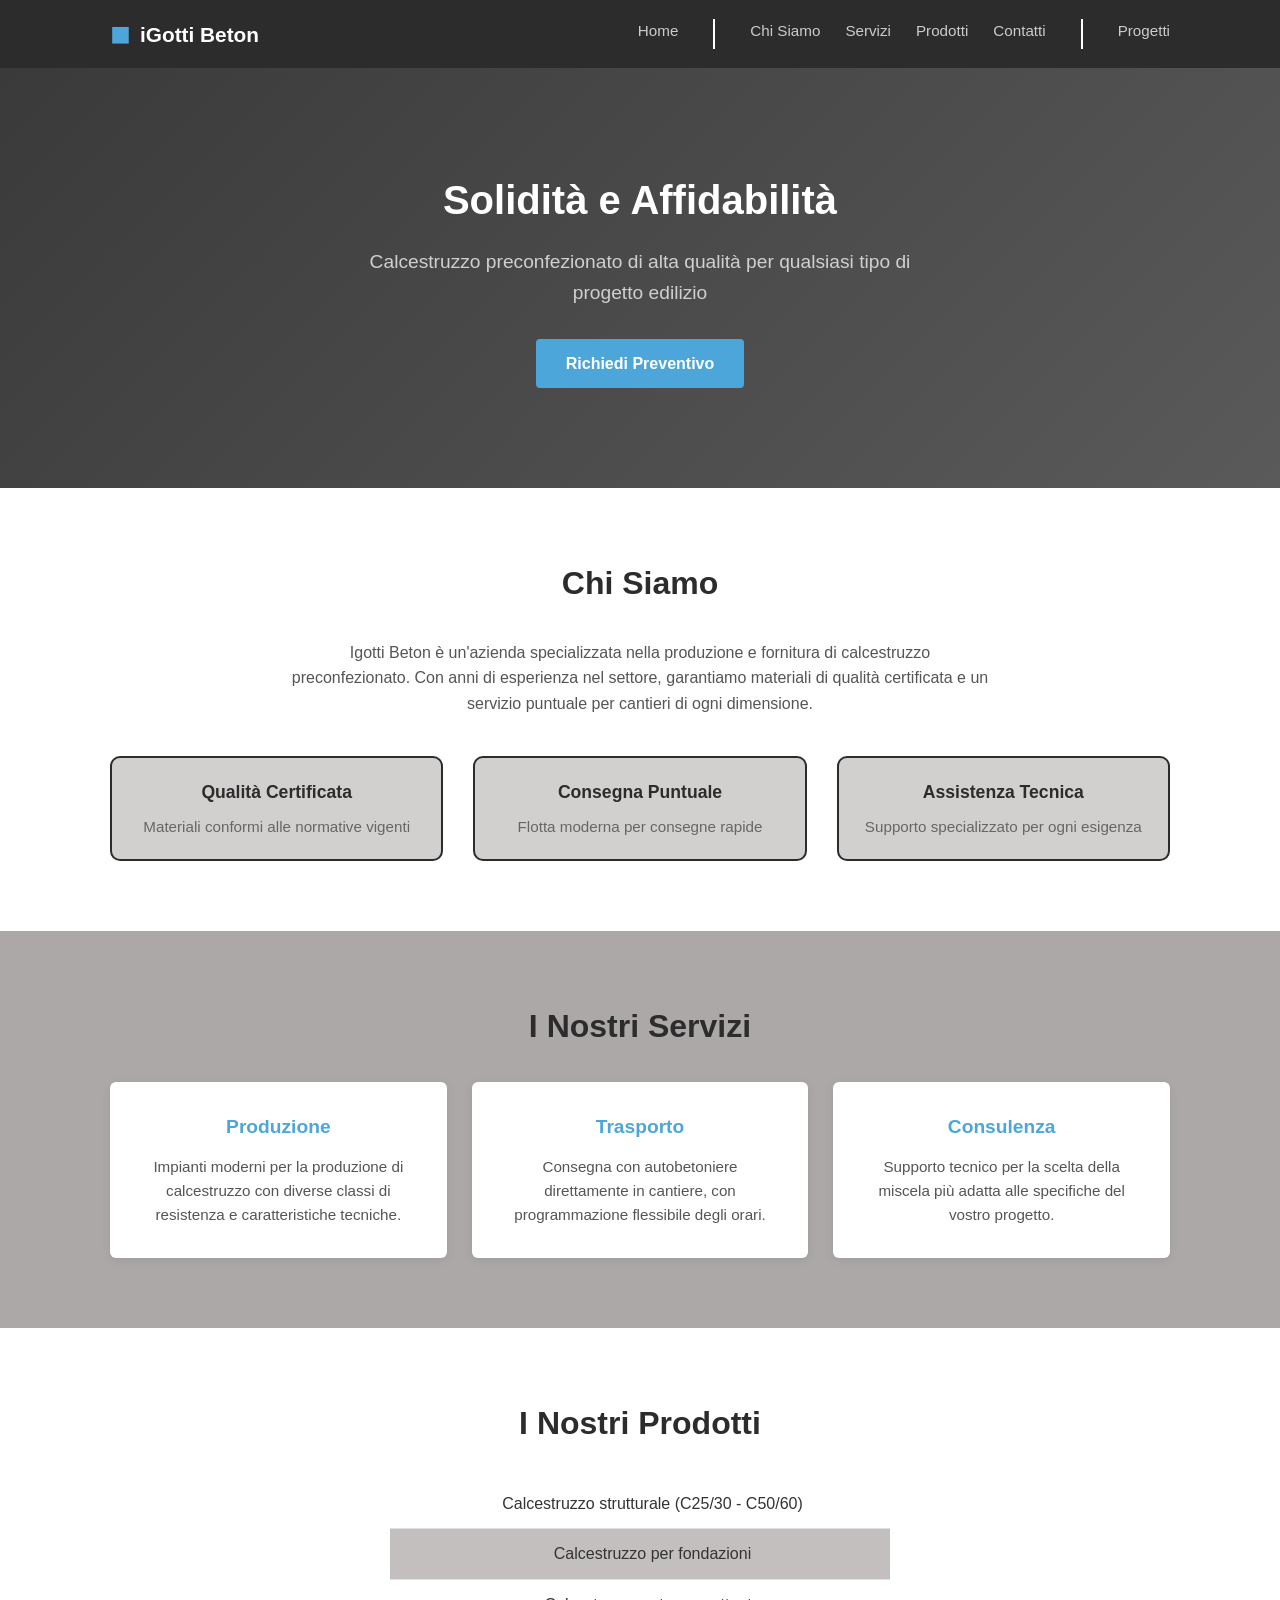
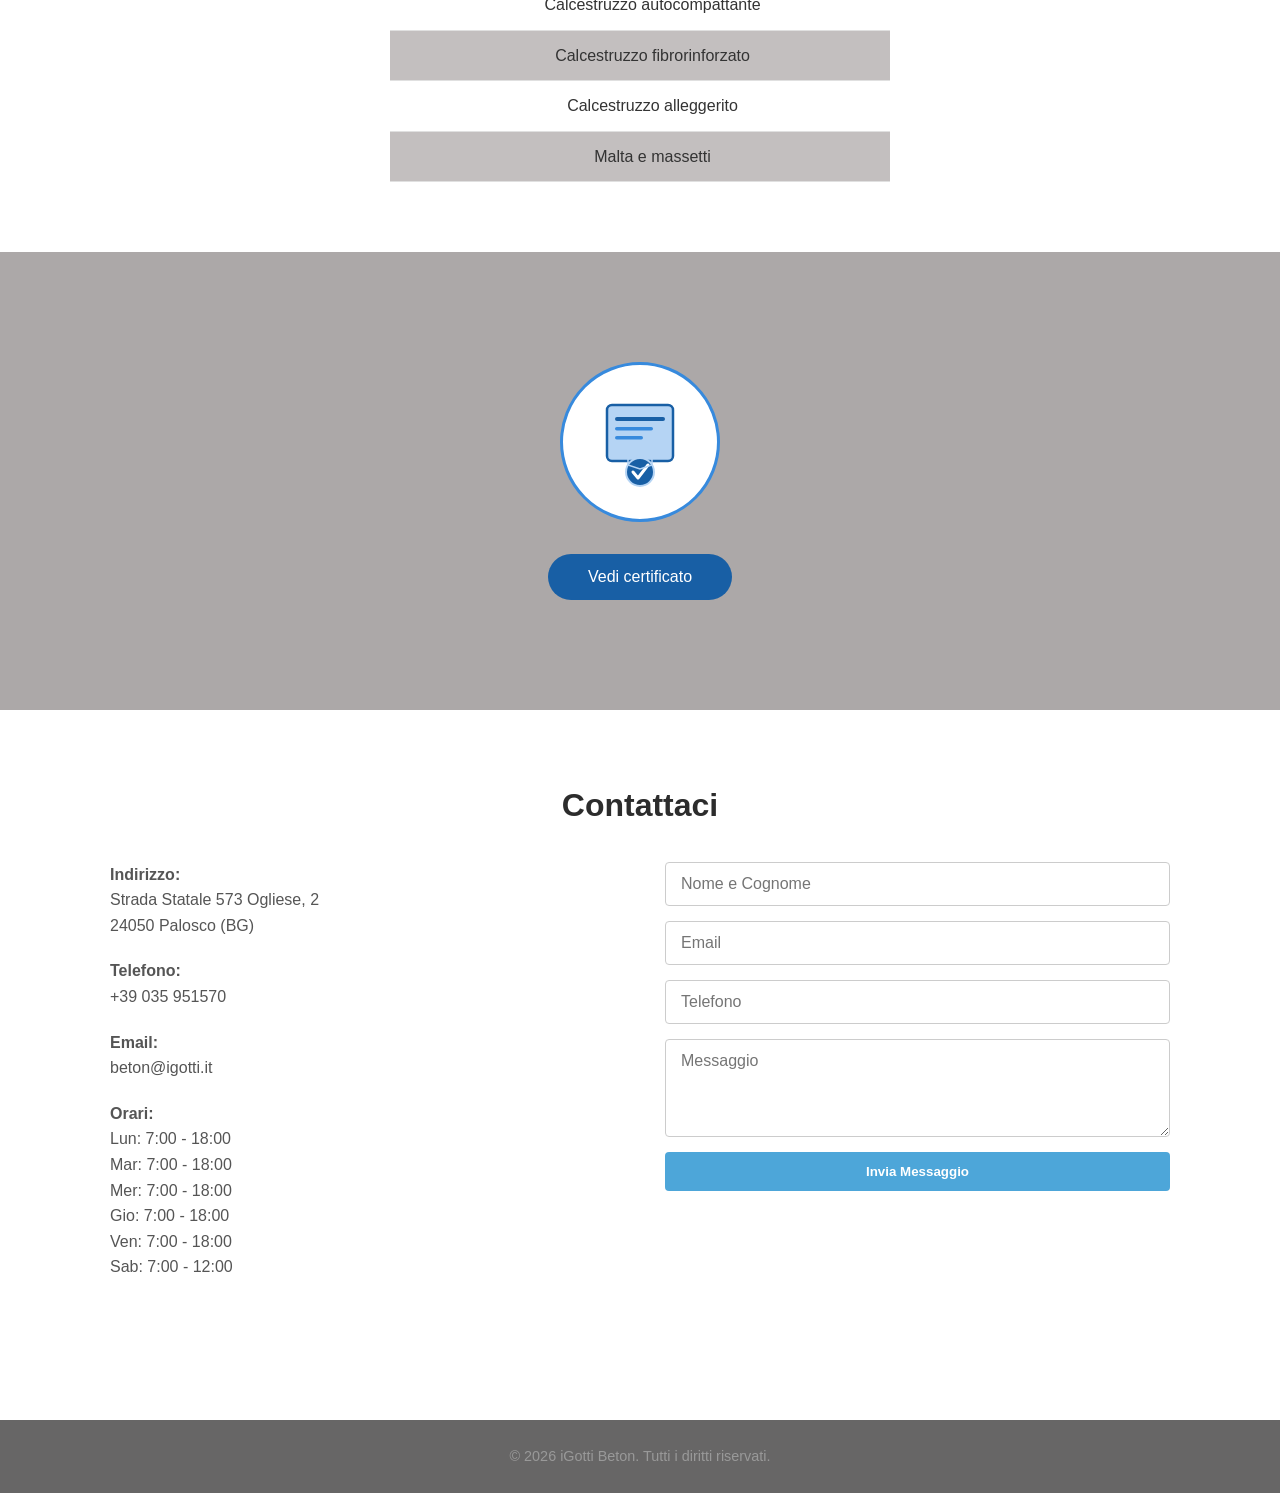
<file: index.html>
<!DOCTYPE html>
<html lang="it">
<head>
  <meta charset="UTF-8">
  <meta name="viewport" content="width=device-width, initial-scale=1.0">
  <title>Igotti Beton | Calcestruzzo di Qualità</title>
  <link rel="stylesheet" href="style.css">
</head>
<body>

  <!-- Header -->
  <header class="header">
    <div class="container header-content">
      <div class="logo">
        <span class="logo-icon">◼</span>
        <span class="logo-text">iGotti Beton</span>
      </div>
      <nav class="nav">
        <a href="index.html">Home</a>
          <div class="linea-verticale"></div>
        <a href="#chi-siamo">Chi Siamo</a>
        <a href="#servizi">Servizi</a>
        <a href="#prodotti">Prodotti</a>
        <a href="#contatti">Contatti</a>
          <div class="linea-verticale"></div>
        <a href="pag2.html">Progetti</a>
      </nav>
    </div>
  </header>

  <!-- Hero -->
  <section class="hero">
    <div class="container hero-content">
      <h1>Solidità e Affidabilità</h1>
      <p>Calcestruzzo preconfezionato di alta qualità per qualsiasi tipo di progetto edilizio</p>
      <a href="#contatti" class="btn">Richiedi Preventivo</a>
    </div>
  </section>

  <!-- Chi Siamo -->
  <section id="chi-siamo" class="section">
    <div class="container">
      <h2>Chi Siamo</h2>
      <p>Igotti Beton è un'azienda specializzata nella produzione e fornitura di calcestruzzo preconfezionato. Con anni di esperienza nel settore, garantiamo materiali di qualità certificata e un servizio puntuale per cantieri di ogni dimensione.</p>
      <div class="features">
        <div class="feature">
          <h3>Qualità Certificata</h3>
          <p>Materiali conformi alle normative vigenti</p>
        </div>
        <div class="feature">
          <h3>Consegna Puntuale</h3>
          <p>Flotta moderna per consegne rapide</p>
        </div>
        <div class="feature">
          <h3>Assistenza Tecnica</h3>
          <p>Supporto specializzato per ogni esigenza</p>
        </div>
      </div>
    </div>
  </section>

  <!-- Servizi -->
  <section id="servizi" class="section section-alt">
    <div class="container">
      <h2>I Nostri Servizi</h2>
      <div class="cards">
        <div class="card">
          <h3>Produzione</h3>
          <p>Impianti moderni per la produzione di calcestruzzo con diverse classi di resistenza e caratteristiche tecniche.</p>
        </div>
        <div class="card">
          <h3>Trasporto</h3>
          <p>Consegna con autobetoniere direttamente in cantiere, con programmazione flessibile degli orari.</p>
        </div>
        <div class="card">
          <h3>Consulenza</h3>
          <p>Supporto tecnico per la scelta della miscela più adatta alle specifiche del vostro progetto.</p>
        </div>
      </div>
    </div>
  </section>

  <!-- Prodotti -->
  <section id="prodotti" class="section">
    <div class="container">
      <h2>I Nostri Prodotti</h2>
      <ul class="product-list">
        <li>Calcestruzzo strutturale (C25/30 - C50/60)</li>
        
        <li>Calcestruzzo per fondazioni</li>
        <li>Calcestruzzo autocompattante</li>
        <li>Calcestruzzo fibrorinforzato</li>
        <li>Calcestruzzo alleggerito</li>
        <li>Malta e massetti</li>
      </ul>
    </div>
  </section>

  <!-- certificazioni -->
  <section id="servizi" class="section section-alt">

  <div class="contenitore">
    <div class="cerchio">
      <svg width="90" height="90" viewBox="0 0 90 90" fill="none" xmlns="http://www.w3.org/2000/svg">
        <rect x="12" y="8" width="66" height="56" rx="5" fill="#B5D4F4" stroke="#185FA5" stroke-width="2.5"/>
        <rect x="20" y="20" width="50" height="4" rx="2" fill="#185FA5"/>
        <rect x="20" y="30" width="38" height="3.5" rx="1.75" fill="#378ADD"/>
        <rect x="20" y="39" width="28" height="3.5" rx="1.75" fill="#378ADD"/>
        <circle cx="45" cy="75" r="14" fill="#185FA5" stroke="#B5D4F4" stroke-width="2"/>
        <polyline points="38,75 43,81 53,68" fill="none" stroke="white" stroke-width="3" stroke-linecap="round" stroke-linejoin="round"/>
        <polygon points="33,62 45,58 57,62 57,68 45,72 33,68" fill="none" stroke="#B5D4F4" stroke-width="1.5"/>
      </svg>
    </div>
    <a href="pagcertificato.html"><button class="bottone">Vedi certificato</button>  </a>
  </div>
  </section>

  <!-- Contatti -->
  <section id="contatti" class="section section-white">
    <div class="container">
      <h2>Contattaci</h2>
      <div class="contact-grid">

        <div class="contact-info">
          <p><strong>Indirizzo:</strong><br>Strada Statale 573 Ogliese, 2<br>24050 Palosco (BG)</p>
          <p><strong>Telefono:</strong><br>+39 035 951570 </p>
          <p><strong>Email:</strong><br>beton@igotti.it</p>
          <p><strong>Orari:</strong><br>Lun: 7:00 - 18:00<br>Mar: 7:00 - 18:00<br>Mer: 7:00 - 18:00<br>Gio: 7:00 - 18:00<br>Ven: 7:00 - 18:00<br>Sab: 7:00 - 12:00</p>
        </div>

        <!-- FORM FUNZIONANTE -->
        <form id="contact-form" action="https://formspree.io/f/meevdvyz" method="POST" class="contact-form">
          <input type="text" name="name" placeholder="Nome e Cognome" required>
          <input type="email" name="email" placeholder="Email" required>
          <input type="tel" name="telefono" placeholder="Telefono">
          <textarea name="message" placeholder="Messaggio" rows="4" required></textarea>
          <button type="submit" class="btn">Invia Messaggio</button>
        </form>

        <p id="form-status"></p>

      </div>
    </div>
  </section>

  <!-- Footer -->
  <footer class="footer">
    <div class="container">
      <p>&copy; 2026 iGotti Beton. Tutti i diritti riservati.</p>
    </div>
  </footer>

  <!-- JS FILE -->
  <script src="form.js"></script>

</body>
</html>
</file>
<file: style.css>
/* Reset e Base */
* {
  margin: 0;
  padding: 0;
  box-sizing: border-box;
}

html {
  scroll-behavior: smooth;
}

body {
  font-family: 'Segoe UI', Tahoma, Geneva, Verdana, sans-serif;
  font-size: 16px;
  line-height: 1.6;
  color: #333;
  background-color: #fff;
}

.container {
  max-width: 1100px;
  margin: 0 auto;
  padding: 0 20px;
}

/* Header */
.header {
  background-color: #2c2c2c;
  padding: 15px 0;
  position: sticky;
  top: 0;
  z-index: 100;
}

.header-content {
  display: flex;
  justify-content: space-between;
  align-items: center;
  flex-wrap: wrap;
  gap: 15px;
}

.logo {
  display: flex;
  align-items: center;
  gap: 10px;
  color: #fff;
  font-weight: 700;
  font-size: 1.3rem;
}

.logo-icon {
  color: #4da6d9;
  font-size: 1.5rem;
}

.fotologo{
width: 20px;
height: 20px;

}
.nav {
  display: flex;
  gap: 25px;
  flex-wrap: wrap;
}

.nav a {
  color: #ccc;
  text-decoration: none;
  font-size: 0.95rem;
  transition: color 0.2s;
}

.nav a:hover {
  color: #4da6d9;
}

/* Hero */
.hero {
  background: linear-gradient(135deg, #3a3a3a 0%, #5a5a5a 100%);
  color: #fff;
  padding: 100px 0;
  text-align: center;
}

.hero h1 {
  font-size: 2.5rem;
  margin-bottom: 15px;
  font-weight: 700;
}

.hero p {
  font-size: 1.2rem;
  color: #d0d0d0;
  margin-bottom: 30px;
  max-width: 600px;
  margin-left: auto;
  margin-right: auto;
}

/* Bottone */
.btn {
  display: inline-block;
  background-color: #4da6d9;
  color: #fff;
  padding: 12px 30px;
  text-decoration: none;
  border-radius: 4px;
  font-weight: 600;
  border: none;
  cursor: pointer;
  transition: background-color 0.2s;
}

.btn:hover {
  background-color: #3a8fc2;
}

/* Sezioni */
.section {
  padding: 70px 0;
}

.section-alt {
  background-color: #aca8a8;
}

.section h2 {
  font-size: 2rem;
  color: #2c2c2c;
  margin-bottom: 30px;
  text-align: center;
}

.section > .container > p {
  max-width: 700px;
  margin: 0 auto 40px;
  text-align: center;
  color: #555;
}

/* FEATURE */
.features {
  display: grid;
  grid-template-columns: repeat(auto-fit, minmax(250px, 1fr));
  gap: 30px;
}

.feature {
  text-align: center;
  padding: 20px;
  border: 2px #2c2c2c solid;
  border-radius:10px ;
  background-color: #d2cfcf;
}

.feature-icon {
  width: 50px;
  height: 50px;
  background-color: #4da6d9;
  color: #fff;
  border-radius: 50%;
  display: flex;
  align-items: center;
  justify-content: center;
  margin: 0 auto 15px;
  font-size: 1.3rem;
}

.feature h3 {
  font-size: 1.1rem;
  margin-bottom: 8px;
  color: #2c2c2c;
}

.feature p {
  color: #666;
  font-size: 0.95rem;
}

/* Cards */
.cards {
  display: grid;
  grid-template-columns: repeat(auto-fit, minmax(280px, 1fr));
  gap: 25px;
}

.card {
  background-color: #fff;
  padding: 30px;
  border-radius: 6px;
  box-shadow: 0 2px 10px rgba(0, 0, 0, 0.08);
}

.card h3 {
  color: #4da6d9;
  margin-bottom: 12px;
  font-size: 1.2rem;
  text-align: center;

}

.card p {
  color: #555;
  font-size: 0.95rem;
  text-align: center;
}

/* Product List */
.product-list {
  max-width: 500px;
  margin: 0 auto;
  list-style: none;
}

.product-list li:nth-child(even) {
  background-color:#c3bfbf;
}
.product-list li {
  padding: 12px 0;
  border-bottom: 1px solid #e0e0e0;
  position: relative;
  padding-left: 25px;
  text-align: center;

}

/*.product-list li::before {
  content: "▪";
  color: #4da6d9;
  position: absolute;
  left: 0;
}*/

/* Contatti */
#contatti {
  background-color: #ffffff;
}

.contact-grid {
  display: grid;
  grid-template-columns: 1fr 1fr;
  gap: 50px;
  align-items: start;
}

@media (max-width: 700px) {
  .contact-grid {
    grid-template-columns: 1fr;
    gap: 30px;
  }
}

.contact-info p {
  margin-bottom: 20px;
  color: #555;
}

.contact-form {
  display: flex;
  flex-direction: column;
  gap: 15px;
}

.contact-form input,
.contact-form textarea {
  padding: 12px 15px;
  border: 1px solid #ccc;
  border-radius: 4px;
  font-family: inherit;
  font-size: 1rem;
}

.contact-form input:focus,
.contact-form textarea:focus {
  outline: none;
  border-color: #4da6d9;
}

/* Footer */
.footer {
  background-color: #676666;
  color: #999;
  padding: 25px 0;
  text-align: center;
  font-size: 0.9rem;
}

/* Responsive */
@media (max-width: 900px) {
  .features {
    grid-template-columns: repeat(auto-fit, minmax(200px, 1fr));
  }

  .cards {
    grid-template-columns: 1fr;
  }
}

@media (max-width: 700px) {
  .contact-grid {
    grid-template-columns: 1fr;
    gap: 30px;
  }

  .header-content {
    flex-direction: column;
    align-items: flex-start;
    gap: 10px;
  }

  .nav {
    gap: 12px;
    flex-wrap: wrap;
  }

  .nav a {
    font-size: 0.9rem;
  }
}

@media (max-width: 600px) {
  .hero {
    padding: 60px 15px;
  }

  .hero h1 {
    font-size: 1.8rem;
  }

  .hero p {
    font-size: 1rem;
  }

  .section {
    padding: 40px 0;
  }

  .section h2 {
    font-size: 1.6rem;
  }

  .features {
    grid-template-columns: 1fr;
  }

  .product-list {
    max-width: 100%;
    padding: 0 15px;
  }

  .cerchio {
    width: 120px;
    height: 120px;
  }

  .bottone {
    padding: 12px 28px;
    font-size: 14px;
  }
}

/*certificato*/

.cerchio {
  width: 160px;
  height: 160px;
  border-radius: 50%;
  background: #ffffff;
  border: 3px solid #378ADD;
  display: flex;
  align-items: center;
  justify-content: center;
}

.bottone {
  background: #185FA5;
  color: white;
  border: none;
  border-radius: 40px;
  padding: 14px 40px;
  font-size: 16px;
  font-weight: 500;
  cursor: pointer;
}

.bottone:hover {
  background: #0C447C;
}

.contenitore {
  display: flex;
  flex-direction: column;
  align-items: center;
  gap: 2rem;
  padding: 2.5rem 0;
  /*background-color: #f5f5f5;*/
}

.linea-verticale {
  border-left: 2px solid rgb(255, 255, 255); 
  height: 30px;                
  margin: 0 10px;               
}
</file>
